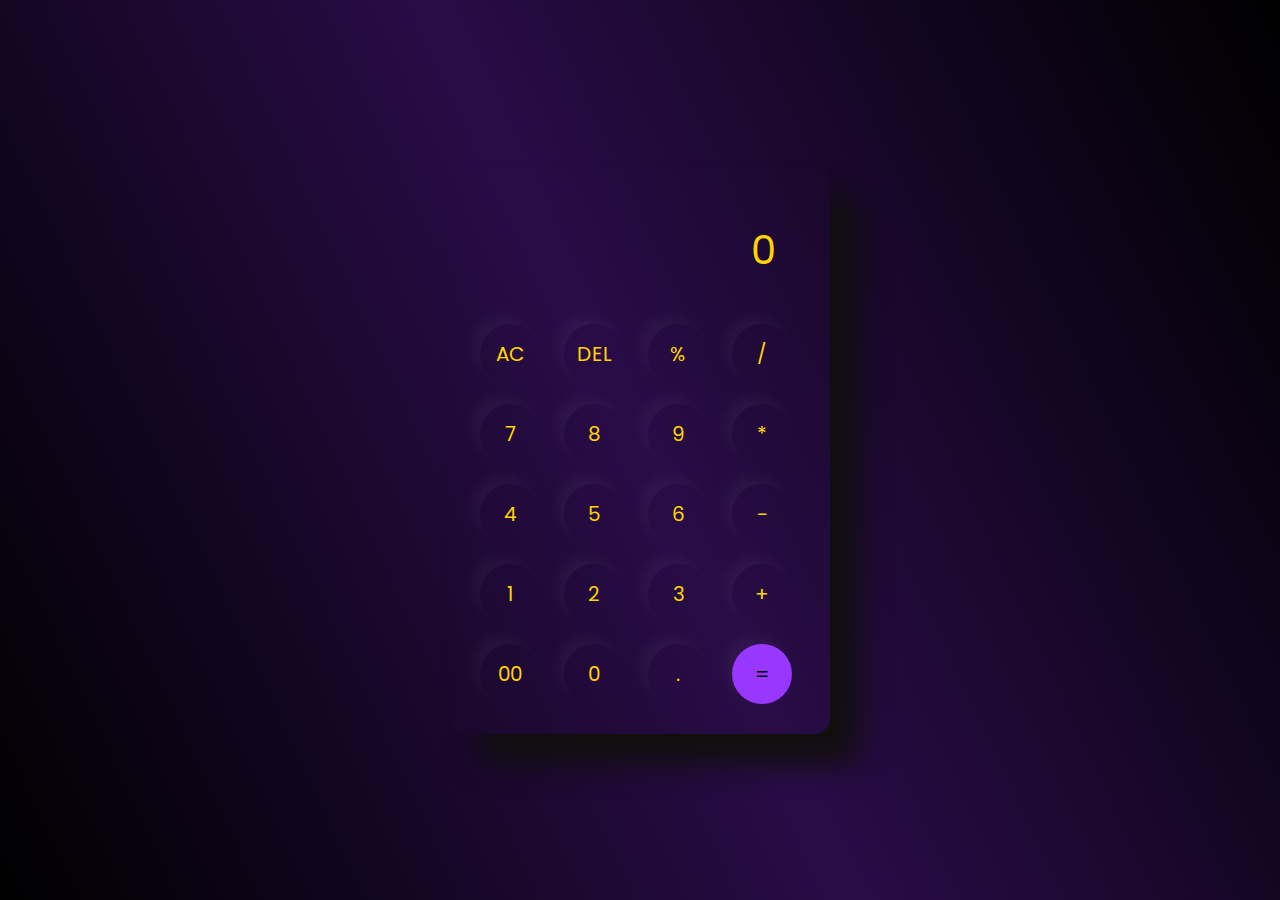
<file: index.html>
<!DOCTYPE html>
<html lang="en">
  <head>
    <meta charset="UTF-8" />
    <meta http-equiv="X-UA-Compatible" content="IE=edge" />
    <meta name="viewport" content="width=device-width, initial-scale=1.0" />
     <link rel="icon" type="image/x-icon" href="https://img.icons8.com/?size=512&id=80258&format=png">
    <link rel="stylesheet" href="style.css" />
    <title>Számológép</title>
  </head>
  <body>
    <div class="container">
      <div class="calculator">
        <input type="text" id="inputBox" placeholder="0" />
        <div>
          <button class="button operator">AC</button>
          <button class="button operator">DEL</button>
          <button class="button operator">%</button>
          <button class="button operator">/</button>
        </div>
        <div>
          <button class="button">7</button>
          <button class="button">8</button>
          <button class="button">9</button>
          <button class="button operator">*</button>
        </div>
        <div>
          <button class="button">4</button>
          <button class="button">5</button>
          <button class="button">6</button>
          <button class="button operator">-</button>
        </div>
        <div>
          <button class="button">1</button>
          <button class="button">2</button>
          <button class="button">3</button>
          <button class="button operator">+</button>
        </div>

        <div>
          <button class="button">00</button>
          <button class="button">0</button>
          <button class="button">.</button>
          <button class="button equalBtn">=</button>
        </div>
      </div>
    </div>

    <script src="script.js"></script>
  </body>
</html>
</file>
<file: style.css>
@import url('https://fonts.googleapis.com/css2?family=Poppins:wght@500&display=swap');

*{/*Minden elemre alkalmazza az alábbi tulajdonságokat.*/
    margin: 0;/*Az elemek margóit nullára állítja, nincs külső tér az elemek körül.*/
    padding: 0;/*Az elemek belső térközét nullára állítja.*/
    box-sizing: border-box;/* Az elem méretét úgy számolja, hogy a padding és a border is a méret részét képezi.*/
    font-family: 'Poppins', sans-serif;/*A betűtípust beállítja a "Poppins" nevű betűtípusra, vagy ha az nem érhető el, akkor egy sans-serif alapértelmezett betűtípust használ.*/
}

body{/**/
    width: 100%;/*A test szélességét a teljes rendelkezésre álló szélességgel egyenlíti ki.*/
    height: 100vh;/* A test magasságát az ablak magasságának (viewport height) 100%-ára állítja be.*/
    display: flex;/*A flexbox elrendezést alkalmazza, hogy a gyermekelemeket rugalmasan rendezhesse.*/
    justify-content: center;/*Középre igazítja a számokat és betűket*/
    align-items: center;/* Az elemeket függőlegesen középre igazítja.*/
    background: linear-gradient(65deg, #000,#290C47,#000);/*Egy lineáris gradient háttérképet állít be, amely 45 fokos szögben halad a fekete (#000) színből a lila (#361A69) szín felé.*/
}
.calculator{/*A számológépet formázza.*/
    
    padding: 20px;/*Térközt állít be a konténer belső részének és a tartalmának között.*/
    border-radius: 16px;/*a kerekített külső vonal*/
    background: transparent;/* Áttetsző háttérkép*/
    box-shadow: 30px 30px 30px #110f0f;/*Árnyékot hoz létre */

}

input{/*Az input mezőket formázza.*/
    width: 320px;/*Az input mezők szélességét 320 pixelre állítja*/
    border: none;/*Eltávolítja a keretet az input mezőkről*/
    padding: 24px;/*érközt állít be a belső tartalom és a keret között.*/   
    margin: 10px;/*Margót állít be az input mezők között.*/ 
    background: transparent;/*Áttetsző háttérkép az input mezők számára.*/
    box-shadow: 0px 3px 15px rgbs(84, 84, 84, 0.1);/*Árnyékot hoz létre az input mezők melett*/
    font-size: 40px;/*Beállítja a betűméretet 40 pixelre*/
    text-align: right;/*A szöveget jobbra igazítja*/
    cursor: pointer;/*Az egérmutatót mutatóra állítja, amikor az input mezőn van.*/
    color:  #ffd500;/* A szöveg színét fehérre állítja*/
}

input::placeholder{/*Az input mezők helykitöltő szövegét formázza.*/
    color: #ffd500;/* A helykitöltő szöveg színét fehérre állítja*/
}

button{/*A gombokat formázza.*/
    border: none;/*Eltávolítja a keretet a gombokról*/
    width: 60px;/*A gombok szélességét 60 pixelre állítja.*/
    height: 60px;/*A gombok magasságát 60 pixelre állítja.*/
    margin: 10px;/*Margót állít be a gombok között.*/
    border-radius: 50%;/* Kerekített sarkokat hoz létre a gombokon.*/
    background: transparent;/*Áttetsző háttérkép a gombok számára.*/
    color: #ffd500;/*A szöveg színét fehérre állítja.*/
    font-size: 20px;/*Beállítja a betűméretet 20 pixelre.*/
    box-shadow: -8px -8px 15px rgba(255, 255, 255, 0.048);/*Árnyékot hoz létre a gombok fölött.*/
    cursor: pointer;/*Az egérmutatót mutatóra állítja a gombok fölött.*/
}

    .equalBtn{/*Az egyenlőség gombot formázza*/
        background-color: #9737FF;/*Az egyenlőség gomb hátterének színét beállítja.*/
        color:#000000;
    }

    .operator{/*Az operátorokat (pl. +,f-,*,/) formázza*/
        color: #ffd500;/*Az operátorok színét beállítja.*/
    }
</file>
